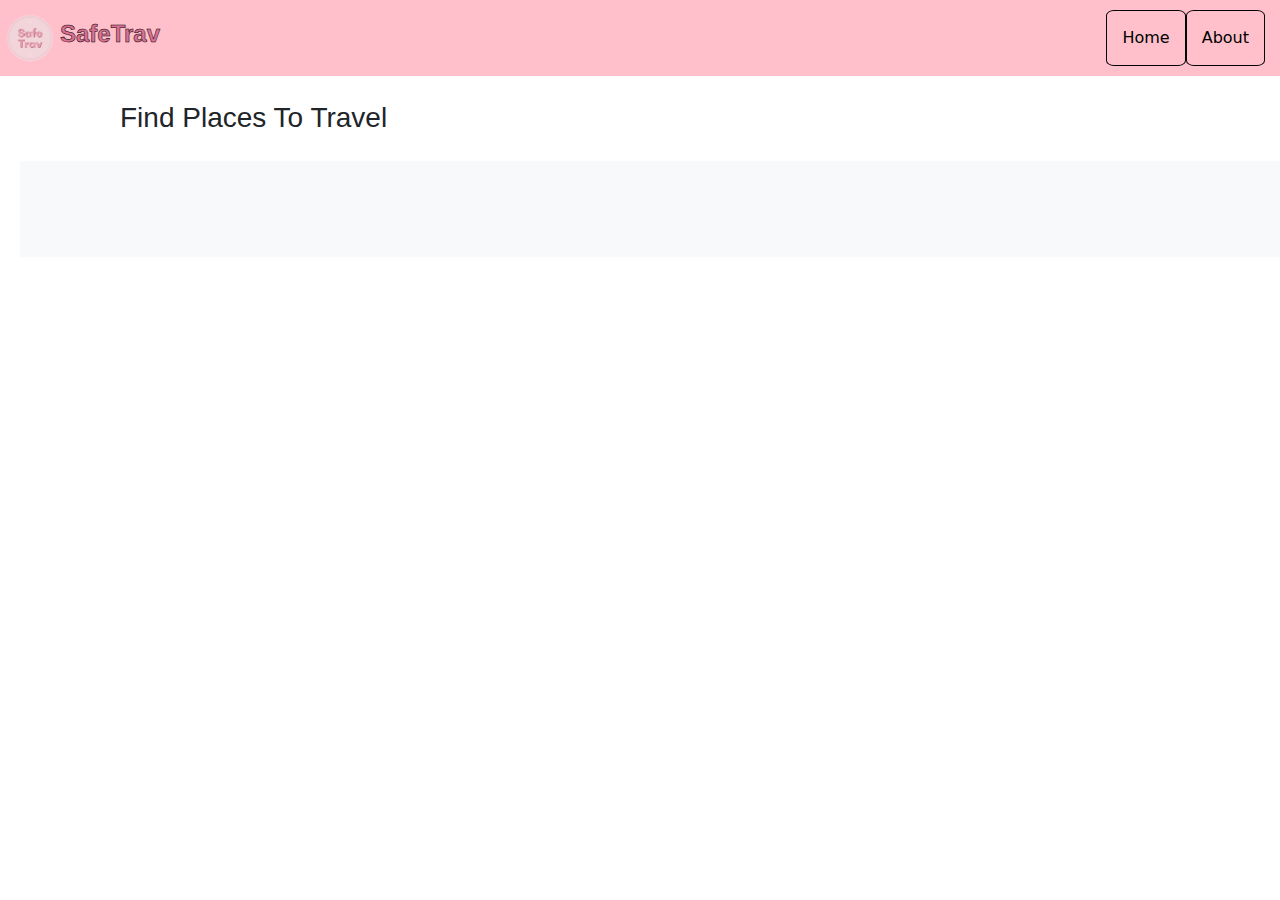
<file: index.html>
<!DOCTYPE html>
<html lang="en">

<head>
  <meta charset="UTF-8">
  <meta name="viewport" content="width=device-width, initial-scale=1.0">
  <title>SafeTrav</title>
  <link rel="stylesheet" href="style.css">
  <link href="https://cdn.jsdelivr.net/npm/bootstrap@5.3.3/dist/css/bootstrap.min.css" rel="stylesheet"
  integrity="sha384-QWTKZyjpPEjISv5WaRU9OFeRpok6YctnYmDr5pNlyT2bRjXh0JMhjY6hW+ALEwIH" crossorigin="anonymous">
  <script src = "./index.js"></script>
  
</head>

<body>
  <script src="https://cdn.jsdelivr.net/npm/bootstrap@5.3.3/dist/js/bootstrap.bundle.min.js" integrity="sha384-YvpcrYf0tY3lHB60NNkmXc5s9fDVZLESaAA55NDzOxhy9GkcIdslK1eN7N6jIeHz" crossorigin="anonymous"></script>

  <nav class="navbar">
    <div class="logoName">
      <a href="index.html"><img src="./images/Safe trav.png" width="10%" height="5%%"><h1>SafeTrav</h1></a> 
      
    </div>
    <ul>
      <li><a href="index.html">Home</a></li>
      <li><a href="about.html">About</a></li>
    </ul>
  </nav>

  <main>
    <div class="intro">
      <h3>Find Places To Travel</h3>
      <p></p>
    </div>
  
    
    <div class="album py-5 bg-body-tertiary">
        
      <div class="container">
          
          <div id="col" class="row row-cols-1 row-cols-sm-2 g-3">
              
          </div>

         
  </div>
    

  </main>

</body>

</html>
</file>
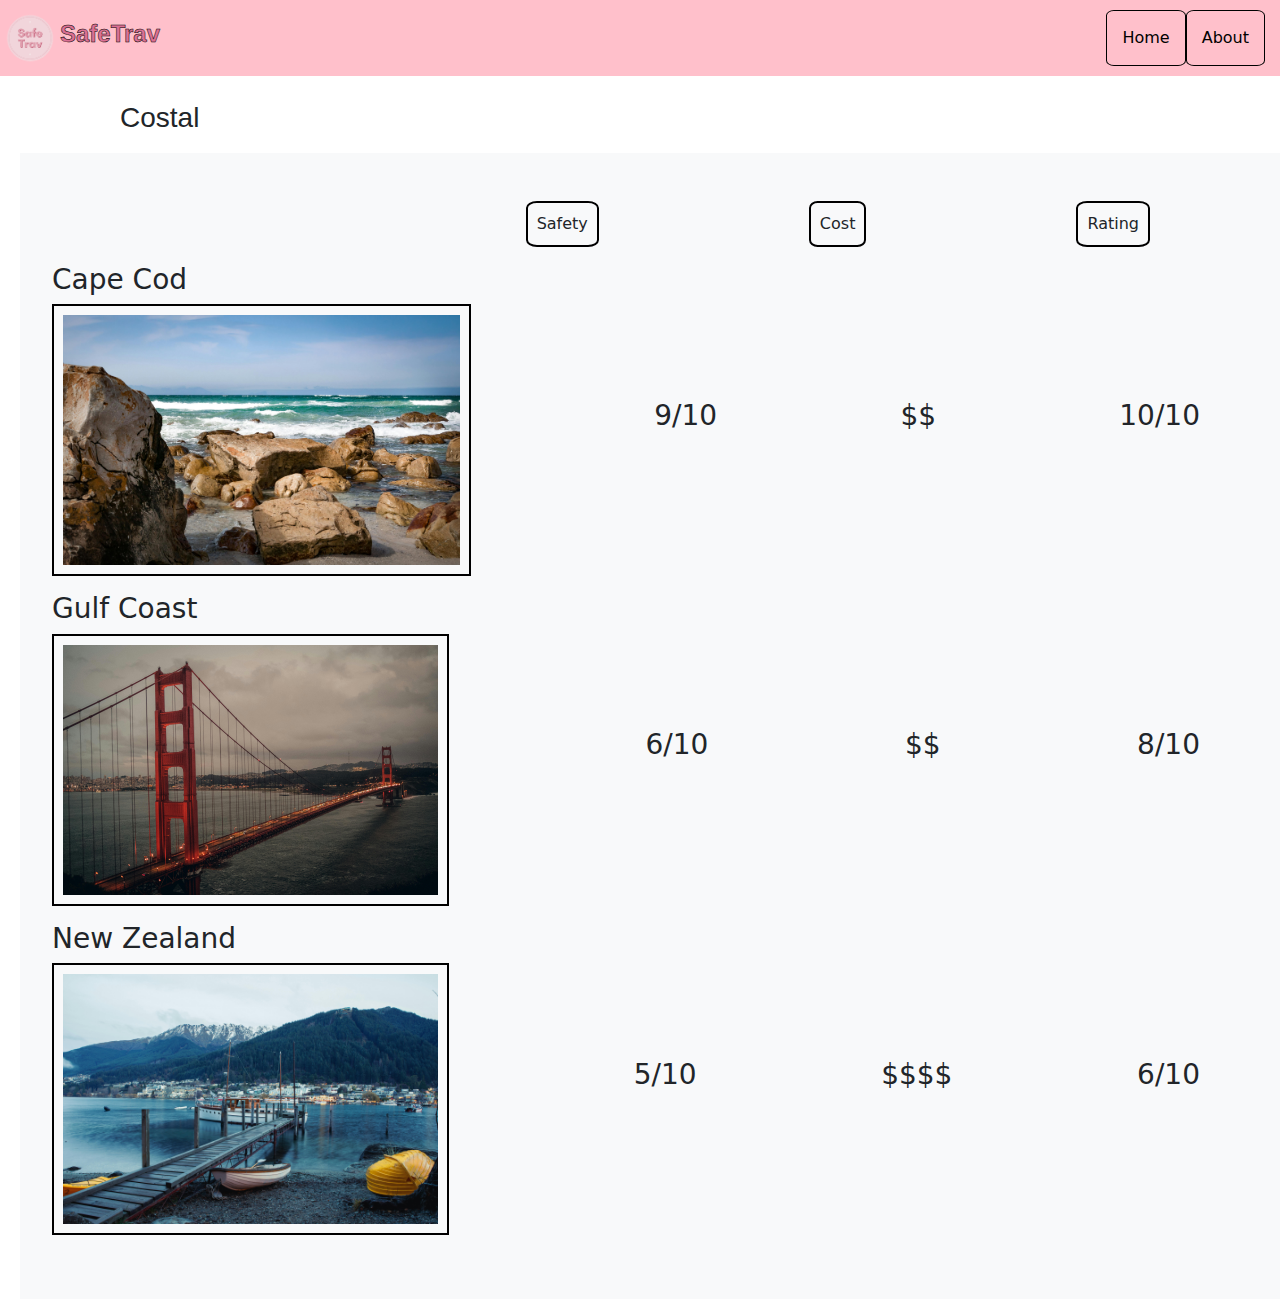
<file: coastal.html>
<!DOCTYPE html>
<html lang="en">

<head>
  <meta charset="UTF-8">
  <meta name="viewport" content="width=device-width, initial-scale=1.0">
  <title>SafeTrav</title>
  <link rel="stylesheet" href="style.css">
  <link href="https://cdn.jsdelivr.net/npm/bootstrap@5.3.3/dist/css/bootstrap.min.css" rel="stylesheet"
  integrity="sha384-QWTKZyjpPEjISv5WaRU9OFeRpok6YctnYmDr5pNlyT2bRjXh0JMhjY6hW+ALEwIH" crossorigin="anonymous">
  <script src = "./subpage.js"></script>
  
</head>

<body id="coastal">
  <script src="https://cdn.jsdelivr.net/npm/bootstrap@5.3.3/dist/js/bootstrap.bundle.min.js" integrity="sha384-YvpcrYf0tY3lHB60NNkmXc5s9fDVZLESaAA55NDzOxhy9GkcIdslK1eN7N6jIeHz" crossorigin="anonymous"></script>

  <nav class="navbar">
    <div class="logoName">
      <a href="index.html"><img src="./images/Safe trav.png" width="10%" height="5%%"><h1>SafeTrav</h1></a> 
      
    </div>
    <ul>
      <li><a href="index.html">Home</a></li>
      <li><a href="about.html">About</a></li>
    </ul>
  </nav>

  <main>
    <div class="intro">
      <h3>Costal</h3>
    </div>    
      
    <!-- the row that has the safety cost and rating 
    sections -->
    
    <div class="album py-5 bg-body-tertiary">

      <div class = "row">
        <ul>
          <li>Safety</li>
          <li>Cost</li>
          <li>Rating</li>
        </ul>
  
      </div>
      <div class = "sub" id="sub">
      </div>

  </main>

</body>

</html>
</file>
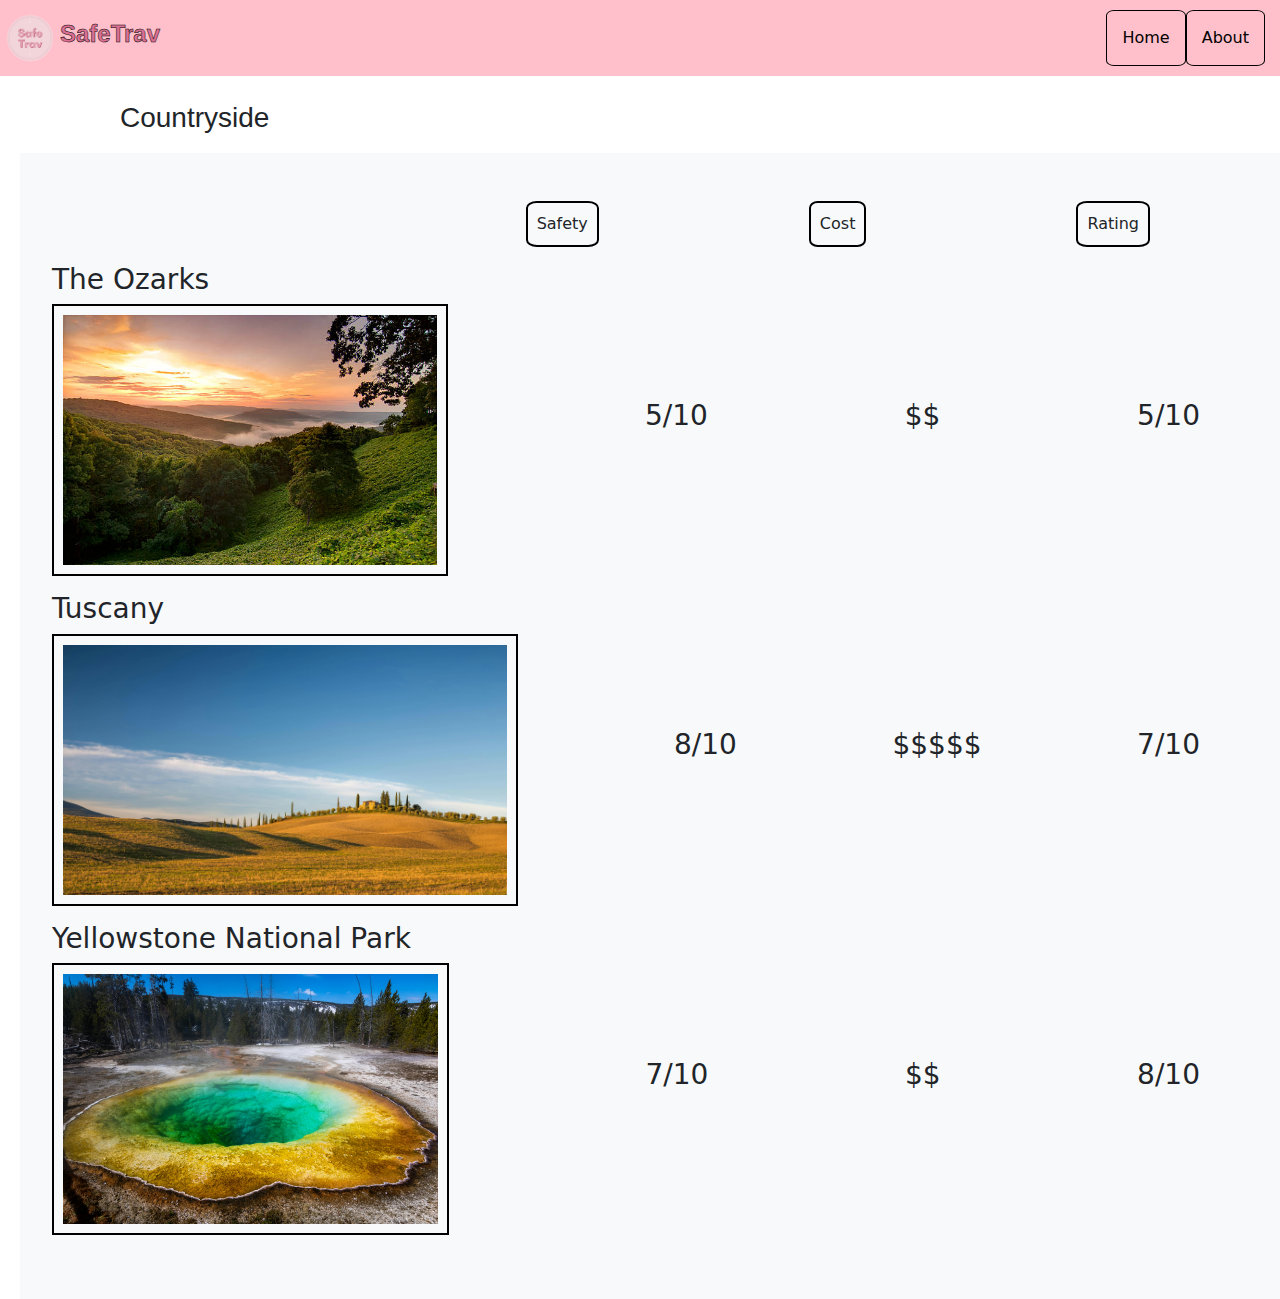
<file: countryside.html>
<!DOCTYPE html>
<html lang="en">

<head>
  <meta charset="UTF-8">
  <meta name="viewport" content="width=device-width, initial-scale=1.0">
  <title>SafeTrav</title>
  <link rel="stylesheet" href="style.css">
  <link href="https://cdn.jsdelivr.net/npm/bootstrap@5.3.3/dist/css/bootstrap.min.css" rel="stylesheet"
  integrity="sha384-QWTKZyjpPEjISv5WaRU9OFeRpok6YctnYmDr5pNlyT2bRjXh0JMhjY6hW+ALEwIH" crossorigin="anonymous">
  <script src = "./subpage.js"></script>
  
</head>

<body id="countryside">
  <script src="https://cdn.jsdelivr.net/npm/bootstrap@5.3.3/dist/js/bootstrap.bundle.min.js" integrity="sha384-YvpcrYf0tY3lHB60NNkmXc5s9fDVZLESaAA55NDzOxhy9GkcIdslK1eN7N6jIeHz" crossorigin="anonymous"></script>

  <nav class="navbar">
    <div class="logoName">
      <a href="index.html"><img src="./images/Safe trav.png" width="10%" height="5%%"><h1>SafeTrav</h1></a> 
      
    </div>
    <ul>
      <li><a href="index.html">Home</a></li>
      <li><a href="about.html">About</a></li>
    </ul>
  </nav>

  <main>
    <div class="intro">
      <h3>Countryside</h3>
    </div>    
      
    <!-- the row that has the safety cost and rating 
    sections -->
    
    <div class="album py-5 bg-body-tertiary">

      <div class = "row">
        <ul>
          <li>Safety</li>
          <li>Cost</li>
          <li>Rating</li>
        </ul>
  
      </div>
      <div class = "sub" id="sub">
      </div>
  </main>

</body>

</html>
</file>
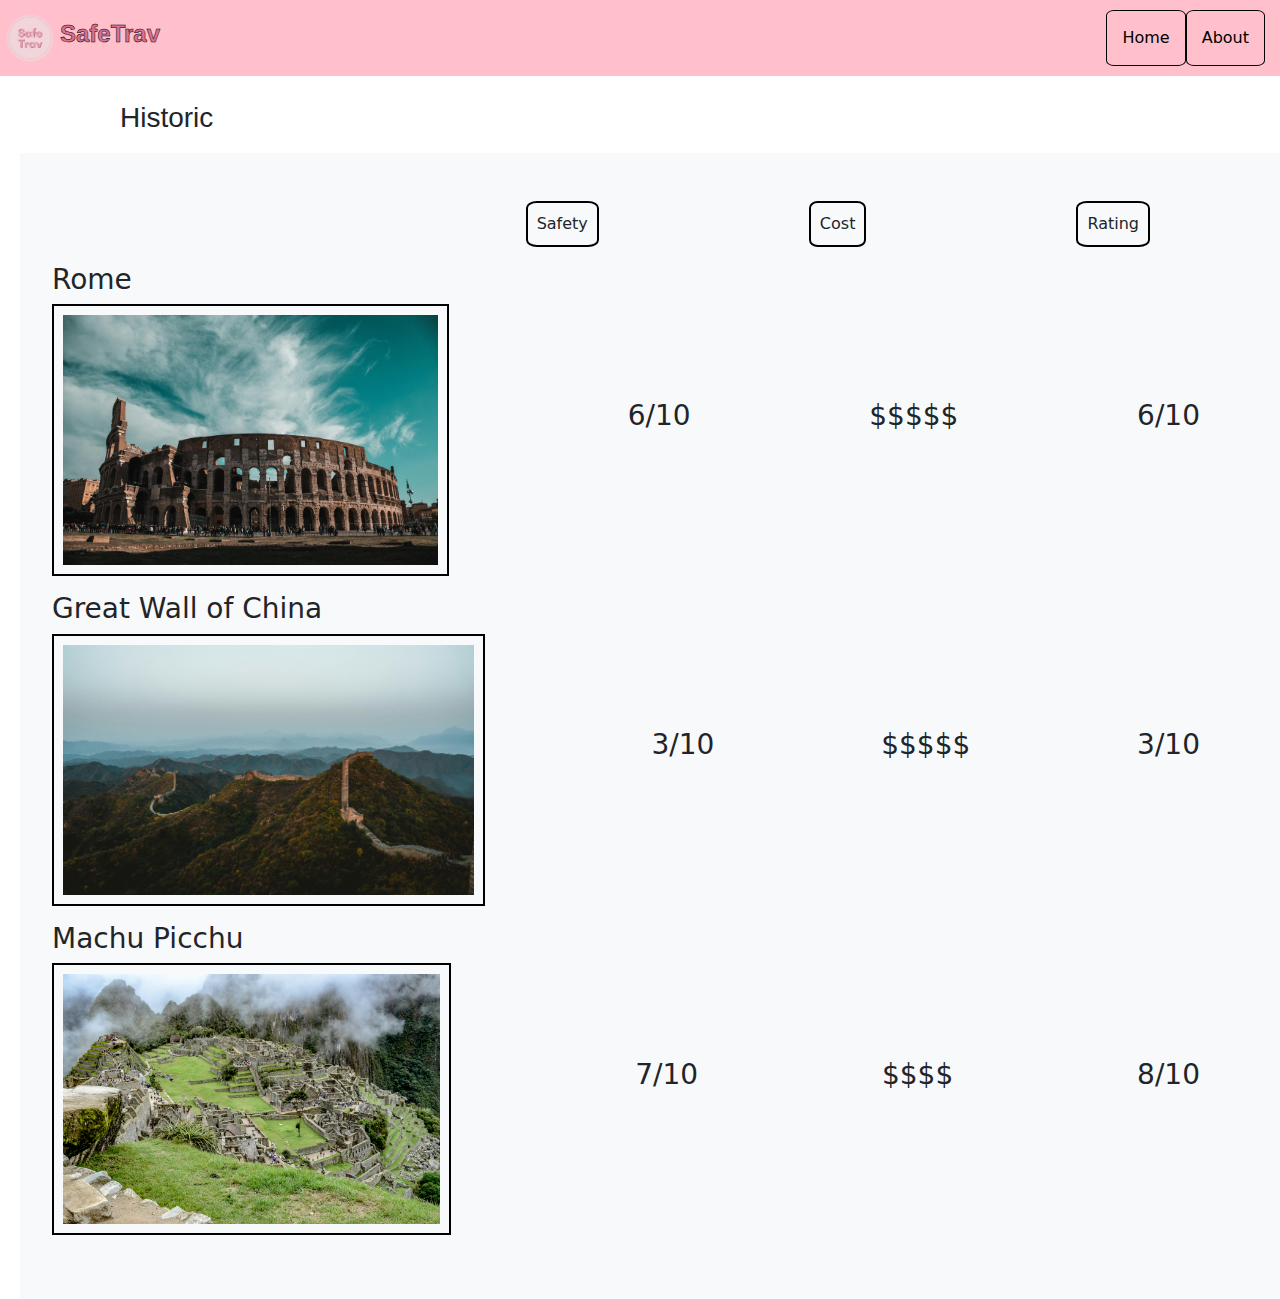
<file: historic.html>
<!DOCTYPE html>
<html lang="en">

<head>
  <meta charset="UTF-8">
  <meta name="viewport" content="width=device-width, initial-scale=1.0">
  <title>SafeTrav</title>
  <link rel="stylesheet" href="style.css">
  <link href="https://cdn.jsdelivr.net/npm/bootstrap@5.3.3/dist/css/bootstrap.min.css" rel="stylesheet"
  integrity="sha384-QWTKZyjpPEjISv5WaRU9OFeRpok6YctnYmDr5pNlyT2bRjXh0JMhjY6hW+ALEwIH" crossorigin="anonymous">
  <script src = "./subpage.js"></script>
  
</head>

<body id="historic">
  <script src="https://cdn.jsdelivr.net/npm/bootstrap@5.3.3/dist/js/bootstrap.bundle.min.js" integrity="sha384-YvpcrYf0tY3lHB60NNkmXc5s9fDVZLESaAA55NDzOxhy9GkcIdslK1eN7N6jIeHz" crossorigin="anonymous"></script>

  <nav class="navbar">
    <div class="logoName">
      <a href="index.html"><img src="./images/Safe trav.png" width="10%" height="5%%"><h1>SafeTrav</h1></a> 
      
    </div>
    <ul>
      <li><a href="index.html">Home</a></li>
      <li><a href="about.html">About</a></li>
    </ul>
  </nav>

  <main>
    <div class="intro">
      <h3>Historic</h3>
    </div>    
      
    <!-- the row that has the safety cost and rating 
    sections -->
    
    <div class="album py-5 bg-body-tertiary">

      <div class = "row">
        <ul>
          <li>Safety</li>
          <li>Cost</li>
          <li>Rating</li>
        </ul>
  
      </div>
      <div class = "sub" id="sub">
      </div>

  </main>

</body>

</html>
</file>
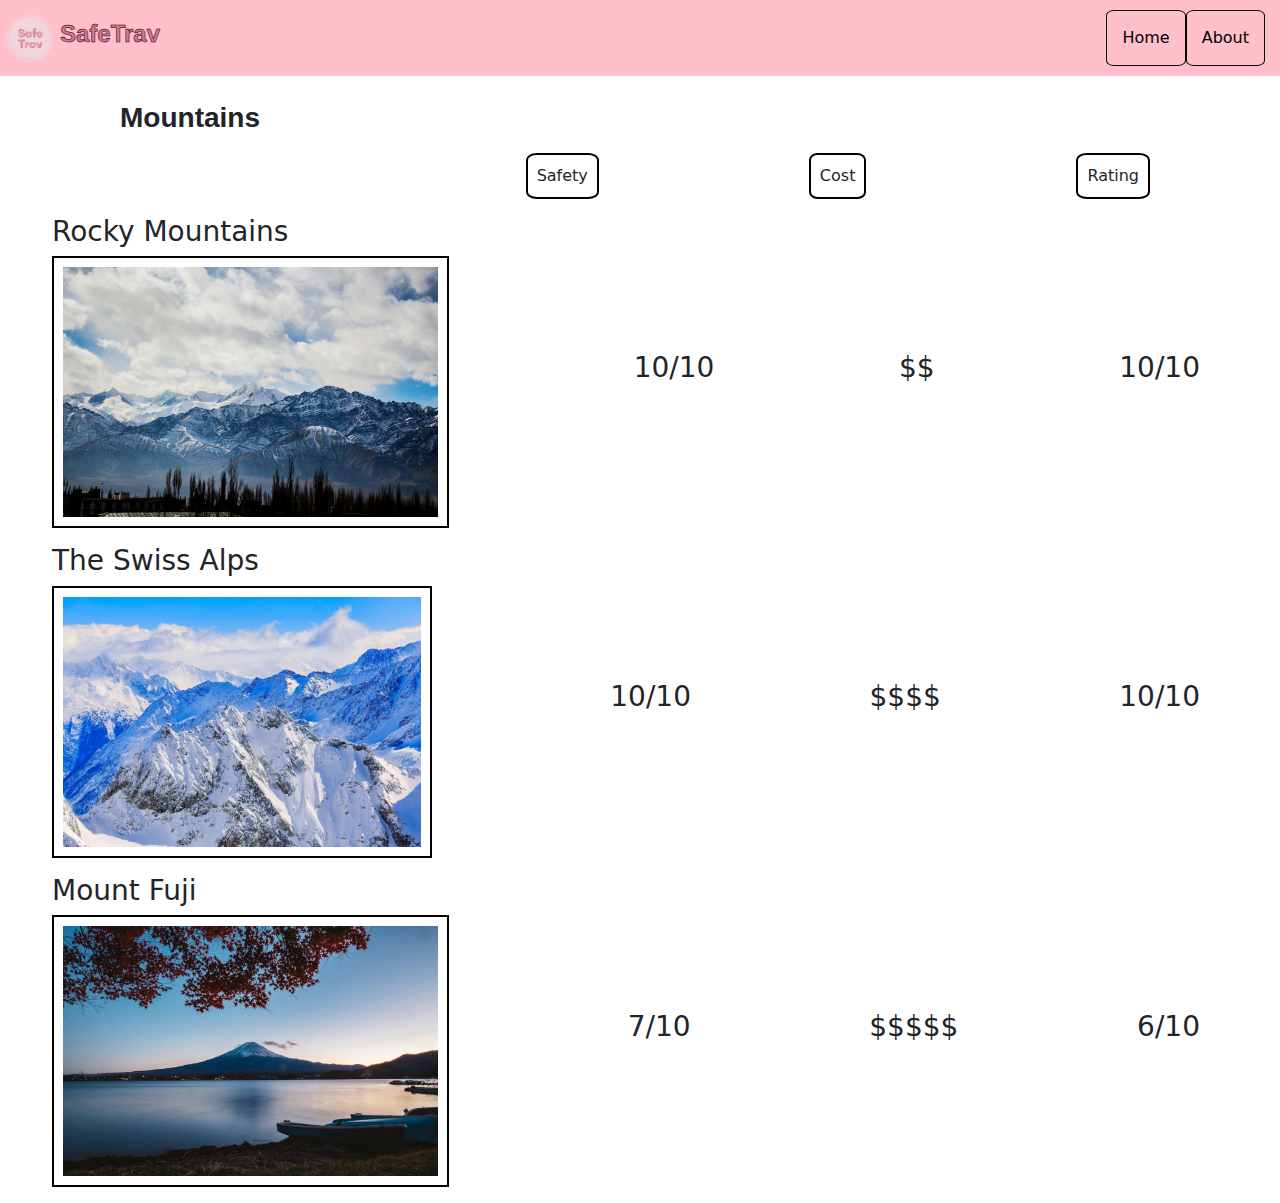
<file: mountain.html>
<!DOCTYPE html>
<html lang="en">

<head>
  <meta charset="UTF-8">
  <meta name="viewport" content="width=device-width, initial-scale=1.0">
  <title>SafeTrav</title>
  <link rel="stylesheet" href="style.css">
  <link href="https://cdn.jsdelivr.net/npm/bootstrap@5.3.3/dist/css/bootstrap.min.css" rel="stylesheet"
  integrity="sha384-QWTKZyjpPEjISv5WaRU9OFeRpok6YctnYmDr5pNlyT2bRjXh0JMhjY6hW+ALEwIH" crossorigin="anonymous">
  <script src = "./subpage.js"></script>
  
</head>

<body id="mountain">
  <script src="https://cdn.jsdelivr.net/npm/bootstrap@5.3.3/dist/js/bootstrap.bundle.min.js" integrity="sha384-YvpcrYf0tY3lHB60NNkmXc5s9fDVZLESaAA55NDzOxhy9GkcIdslK1eN7N6jIeHz" crossorigin="anonymous"></script>

  <nav class="navbar">
    <div class="logoName">
      <a href="index.html"><img src="./images/Safe trav.png" width="10%" height="5%%"><h1>SafeTrav</h1></a> 
      
    </div>
    <ul>
      <li><a href="index.html">Home</a></li>
      <li><a href="about.html">About</a></li>
    </ul>
  </nav>

  <main>
    <div class="intro">
      <h3><strong>Mountains</strong></h3>
    </div>    
      
    <!-- the row that has the safety cost and rating 
    sections -->
    
    

      <div class = "row">
        <ul>
          <li>Safety</li>
          <li>Cost</li>
          <li>Rating</li>
        </ul>
       </div> 
 
    <!-- this is the html for the subpage rows 
    to be generated by the javascript -->

    <div class = "sub" id="sub">
    </div>
</body>

</html>
</file>
<file: style.css>
/* This styles the navbar and the bootstrap containers */
body{
  margin: 0px;
}
main{
  margin-left: 20px;
  margin-right: 0px;
}
.navbar{
  display: flex;
  align-items: center;
  justify-content:space-between;
  background-color: pink;
}

.navbar ul{
  list-style-type: none;
  margin: 0px;
  overflow: hidden;
  display: flex;
  align-items: center;
  justify-content: baseline;
  padding-right: 15px;
}
ul a{
  color: black;
  text-decoration: none;
  padding: auto;
  text-align: center;
  padding: 15px;
  justify-content: baseline;
  border: 1px solid black;
  border-radius: 10%;
}

.logoName a{
  padding: 0px;
  margin-right: 0px;
  display: flex;
  align-items: center;
  justify-content: baseline;
  text-decoration: none;
}

.logoName h1{
  display: flex;
  align-items: center;
}
.navbar li a:hover{
  background-color: rgb(255, 164, 179);
}

.navbar li{
  display: flex;
  
}

.navbar img{
  padding: 0px;
  margin-right: 0px;
  display: flex;
  align-items: center;
  justify-content: center;
}
.navbar h1{
  text-align: center;
  font-family:'Franklin Gothic Medium', 'Arial Narrow', Arial, sans-serif;
  font-weight: 600;
  font-size:x-large;
  justify-content:end;
  align-items: center;
  margin-left: 0px;
  padding: 10px;
  -webkit-text-stroke: .5px black;
  color: palevioletred;
  padding: 0px;
}


.intro h3{
  display: flex;
  justify-content: baseline;
  align-items: center;
  font-family:Helvetica, sans-serif;
  margin-top:15px;
  margin-left: 90px;
  padding:10px;
 
}

.col :hover{
opacity: 90%;
}
.container h2{
  display: flex;
  justify-content: center;
  align-items: center;
}

.card-img-top {
  width: 100%; /* Set the width to 100% to make the image fill the container */
  height: 375px; /* Set the desired height for the images */
  object-fit: cover; /* Scale the image while preserving its aspect ratio */
}

/* styling for the safety, cost, and rating row */
.row ul{
  list-style: none;
  display:flex;
  justify-content:end;
  gap: 5rem;
  
  
}
.row li{
  border: 2px solid black;
  margin-right: 130px;
  padding: 9px;
  border-radius: 15%;
}


.col{
  margin-top: 20px;
  margin-bottom: 20px;
}

.main-content {
  display: flex;
  flex-direction: column;
  align-items: center; /* Center horizontally */
}

.about-content {
  max-width: 800px;
  margin-bottom: 50px; /* Add some space between sections */
}

.section-title {
  text-align: center;
}

.creators-container {
  display: flex;
  justify-content: space-evenly; /* Center creator sections horizontally */

}

.creator {
  margin: 0 20px; /* Add some space between creators */
  text-align: center;
}

.creator-img img {
  max-width: 100px;
  height: auto;
  margin-bottom: 10px;
  justify-content: space-evenly;
}
.creator-info h3{
  justify-content: space-evenly;
}




/* style for the subpages */
.sub ul{
  list-style: none;
  display:flex;
  justify-content:space-between;
  align-items: center;
  gap: 100px;
  margin-right: 80px;
}


#pic{
  border: 2px solid black;
  /* margin-right: 200px; */
  padding: 9px;
}
#pic h3{
  display: flex;
  justify-content: center;
  width: 300px;
  
}

/* styling for the subpage li img elemements */
.sub li img{
  width: 100%; /* Set the width to 100% to make the image fill the container */
  height: 250px; /* Set the desired height for the images */
  object-fit: cover;
  gap: 2rem;
}

.subImage{
  display: inline-block;
}
</file>
